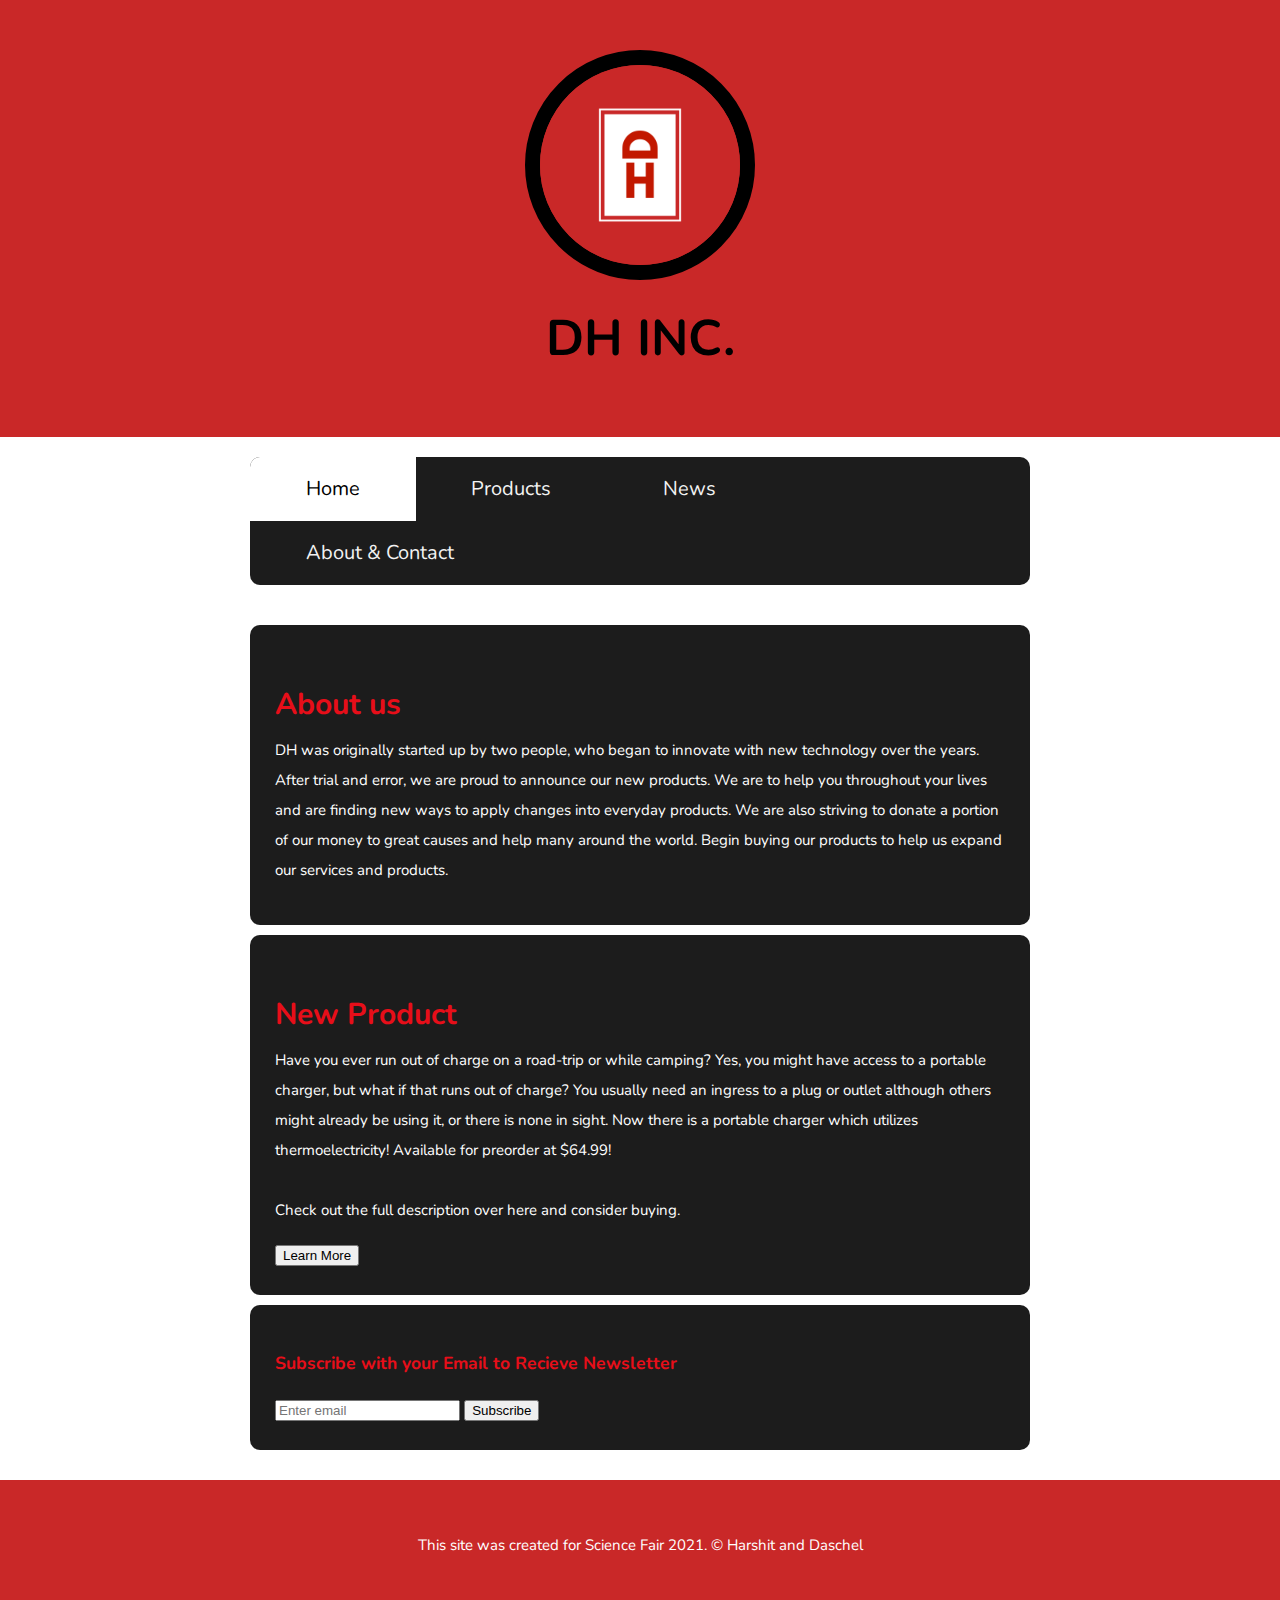
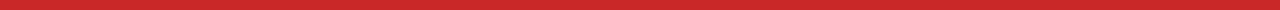
<file: index.html>
<!DOCTYPE html>
<html>
<head>
	<title>DH INC.</title>
	<link rel="preconnect" href="https://fonts.gstatic.com">
	<link href="https://fonts.googleapis.com/css2?family=Nunito&display=swap" rel="stylesheet">
	<link rel="stylesheet" type="text/css" href="css/chrg.css">
	<meta name="viewport" content="width=device-width, initial-scale=1">
	<link rel="stylesheet" href="https://cdnjs.cloudflare.com/ajax/libs/font-awesome/4.7.0/css/font-awesome.min.css">
</head>
<body>

	<!-- header element -->
	<header>
		<img src="img/ThermoCHRG Logo.png" width="200" hight="200">
		<h1>DH INC.</h1>
	</header>

	<!-- main element -->
	<main>

		<!-- nav bar -->
	<div class="topnav" id="myTopnav">
  	<a href="https://harshitj07.github.io/thermochrg/" class="active">Home</a>
  	<a href="https://harshitj07.github.io/thermochrg/products">Products</a>
  	<a href="https://harshitj07.github.io/thermochrg/news">News</a>
  	<a href="https://harshitj07.github.io/thermochrg/about">About & Contact</a>
  	<a href="javascript:void(0);" class="icon" onclick="myFunction()">
    	<i class="fa fa-bars"></i>
  </a>
	</div>

	<script>
		function myFunction() {
  			var x = document.getElementById("myTopnav");
  			if (x.className === "topnav") {
   			 x.className += " responsive";
  		} else {
    		x.className = "topnav";
  		}
	}
	</script>
	<br>

		<div class="about">
		<h2>About us</h2>
		<p>DH was originally started up by two people, who began to innovate with new technology over the years. After trial and error, we are proud to announce our new products. We are to help you throughout your lives and are finding new ways to apply changes into everyday products. We are also striving to donate a portion of our money to great causes and help many around the world. Begin buying our products to help us expand our services and products.</p>
		</div>

		<div class="about">
		<h2>New Product</h2>
		<p>Have you ever run out of charge on a road-trip or while camping? Yes, you might have access to a portable charger, but what if that runs out of charge? You usually need an ingress to a plug or outlet although others might already be using it, or there is none in sight. Now there is a portable charger which utilizes thermoelectricity! Available for preorder at $64.99!
		<br>
		</br>
		Check out the full description over here and consider buying.</p>
		<form action="thermo-chrg.html" target="_blank">
		<input type="submit" name="view" value="Learn More">
		</form>
		</div>


		<div class="mail">
		<form action="newsletter-submit.html" target="_blank">
		<h3>Subscribe with your Email to Recieve Newsletter</h3> 
		<input type="email" name="email" placeholder="Enter email" required="required">
		<input type="submit" name="subscribe" value="Subscribe">
		</form>
		</div>
	</main>

	<!-- Footer element -->
	<footer>
		<p>This site was created for Science Fair 2021. &copy; Harshit and Daschel</p>
	</footer>
</body>
</html>
</file>
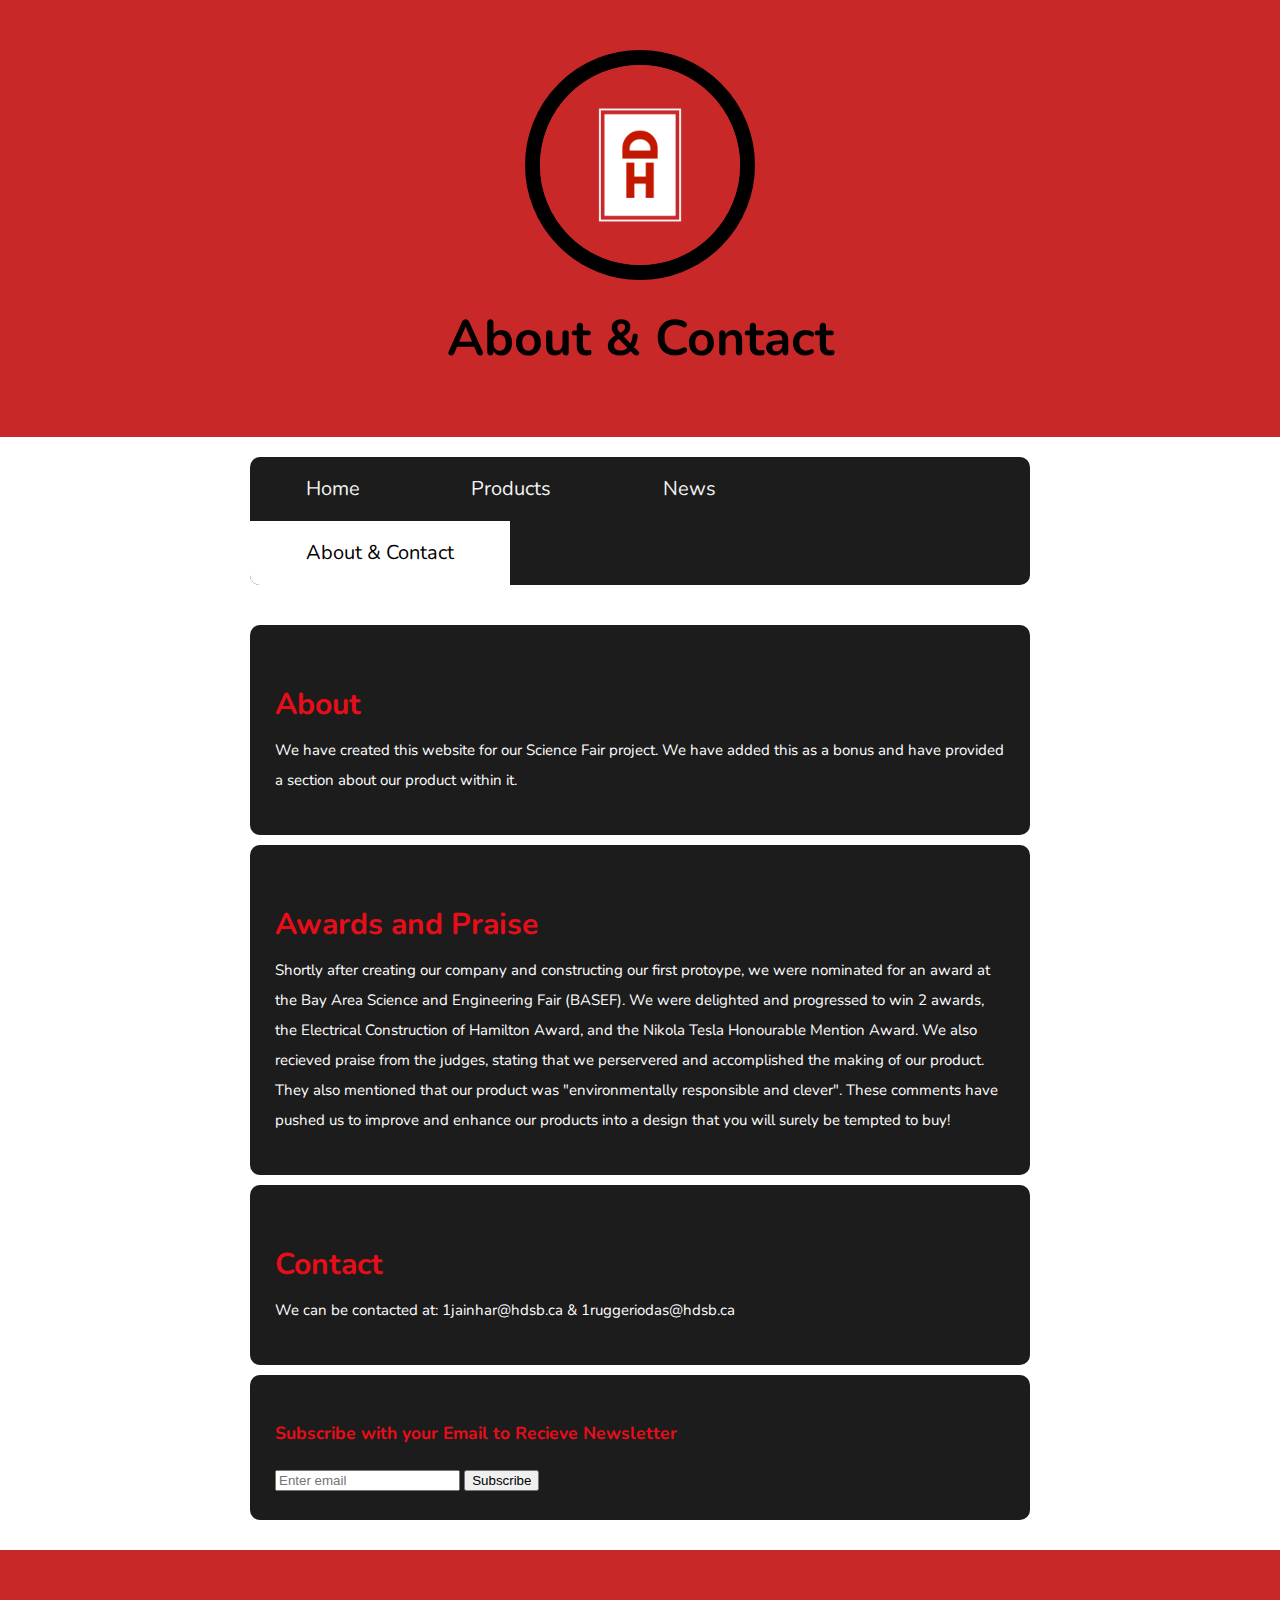
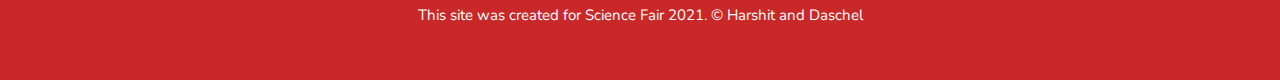
<file: about.html>
<!DOCTYPE html>
<html>
<head>
	<title>DH INC.</title>
	<link rel="preconnect" href="https://fonts.gstatic.com">
	<link href="https://fonts.googleapis.com/css2?family=Nunito&display=swap" rel="stylesheet">
	<link rel="stylesheet" type="text/css" href="css/chrg.css">
	<meta name="viewport" content="width=device-width, initial-scale=1">
	<link rel="stylesheet" href="https://cdnjs.cloudflare.com/ajax/libs/font-awesome/4.7.0/css/font-awesome.min.css">
</head>
<body>

	<!-- header element -->
	<header>
		<img src="img/ThermoCHRG Logo.png" width="200" hight="200">
		<h1>About & Contact</h1>
	</header>

	<!-- main element -->
	<main>
		<!-- nav bar -->
	<div class="topnav" id="myTopnav">
  	<a href="https://harshitj07.github.io/thermochrg/">Home</a>
  	<a href="https://harshitj07.github.io/thermochrg/products">Products</a>
  	<a href="https://harshitj07.github.io/thermochrg/news">News</a>
  	<a href="https://harshitj07.github.io/thermochrg/about" class="active">About & Contact</a>
  	<a href="javascript:void(0);" class="icon" onclick="myFunction()">
    	<i class="fa fa-bars"></i>
  </a>
	</div>

	<script>
		function myFunction() {
  			var x = document.getElementById("myTopnav");
  			if (x.className === "topnav") {
   			 x.className += " responsive";
  		} else {
    		x.className = "topnav";
  		}
	}
	</script>
	<br>
	
		<div class="about">
		<h2>About</h2>
		<p>We have created this website for our Science Fair project. We have added this as a bonus and have provided a section about our product within it.</p>
		</div>

		<div class="about">
		<h2>Awards and Praise</h2>
		<p>Shortly after creating our company and constructing our first protoype, we were nominated for an award at the Bay Area Science and Engineering Fair (BASEF). We were delighted and progressed to win 2 awards, the Electrical Construction of Hamilton Award, and the Nikola Tesla Honourable Mention Award. We also recieved praise from the judges, stating that we perservered and accomplished the making of our product. They also mentioned that our product was "environmentally responsible and clever". These comments have pushed us to improve and enhance our products into a design that you will surely be tempted to buy!</p>
		</div>

		<div class="about">
		<h2>Contact</h2>
		<p>We can be contacted at: 1jainhar@hdsb.ca & 1ruggeriodas@hdsb.ca </p>
		</div>

		<div class="mail">
		<form action="newsletter-submit.html" target="_blank">
		<h3>Subscribe with your Email to Recieve Newsletter</h3> 
		<input type="email" name="email" placeholder="Enter email" required="required">
		<input type="submit" name="subscribe" value="Subscribe">
		</form>
		</div>
	</main>

	<!-- Footer element -->
	<footer>
		<p>This site was created for Science Fair 2021. &copy; Harshit and Daschel</p>
	</footer>
</body>
</html>
</file>
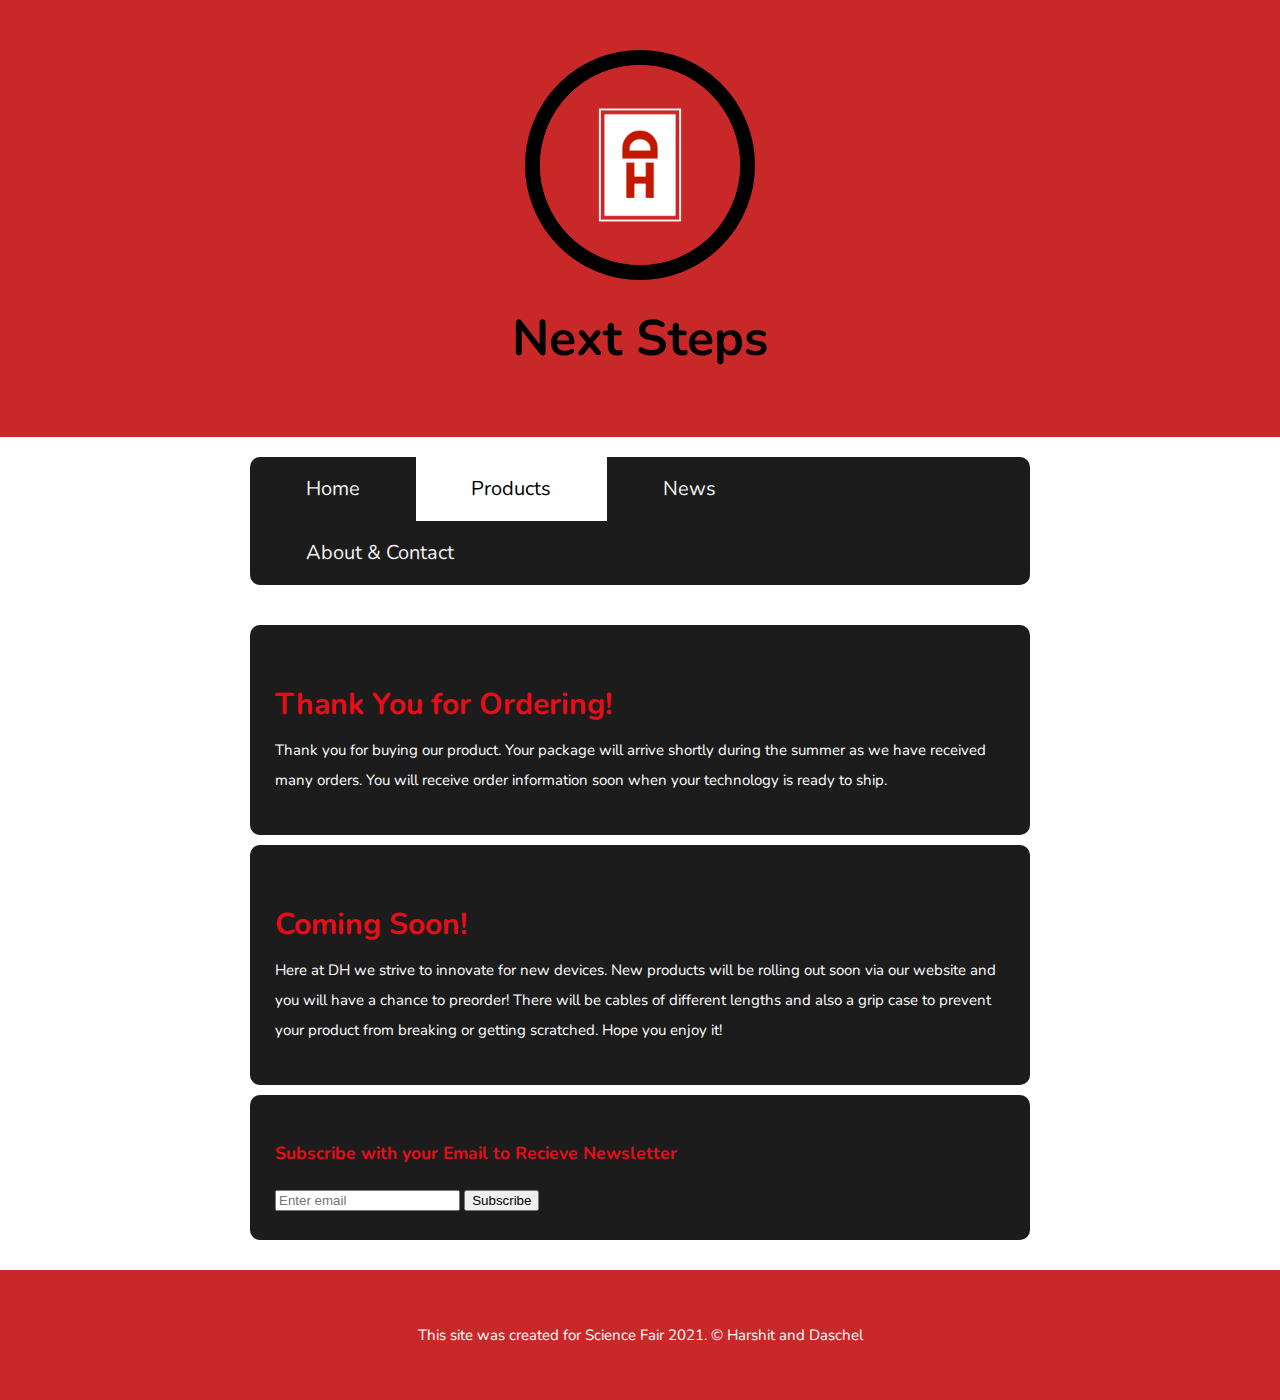
<file: form-submit.html>
<!DOCTYPE html>
<html>
<head>
	<title>Next Steps</title>
	<link rel="preconnect" href="https://fonts.gstatic.com">
	<link href="https://fonts.googleapis.com/css2?family=Nunito&display=swap" rel="stylesheet">
	<!-- <link rel="stylesheet" type="text/css" href="css/submit.css"> -->
	<link rel="stylesheet" type="text/css" href="css/chrg.css"> 
	<meta name="viewport" content="width=device-width, initial-scale=1">
	<link rel="stylesheet" href="https://cdnjs.cloudflare.com/ajax/libs/font-awesome/4.7.0/css/font-awesome.min.css">
</head>
<body>
	<!-- header element -->
	<header>
		<img src="img/ThermoCHRG Logo.png" width="200" hight="200">
		<h1>Next Steps</h1>
	</header>

	<!-- main element -->
	<main>
		<div class="topnav" id="myTopnav">
  	<a href="https://harshitj07.github.io/thermochrg/">Home</a>
  	<a href="https://harshitj07.github.io/thermochrg/products" class="active">Products</a>
  	<a href="https://harshitj07.github.io/thermochrg/news">News</a>
  	<a href="https://harshitj07.github.io/thermochrg/about">About & Contact</a>
  	<a href="javascript:void(0);" class="icon" onclick="myFunction()">
    	<i class="fa fa-bars"></i>
  </a>
	</div>

	<script>
		function myFunction() {
  			var x = document.getElementById("myTopnav");
  			if (x.className === "topnav") {
   			 x.className += " responsive";
  		} else {
    		x.className = "topnav";
  		}
	}
	</script>
	<br>
	
		<div class="about">
		<h2>Thank You for Ordering!</h2>
		<p>Thank you for buying our product. Your package will arrive shortly during the summer as we have received many orders. You will receive order information soon when your technology is ready to ship.</p>
		</div>

		<div class="soon">
		<h2>Coming Soon!</h2>
		<p>Here at DH we strive to innovate for new devices. New products will be rolling out soon via our website and you will have a chance to preorder! There will be cables of different lengths and also a grip case to prevent your product from breaking or getting scratched. Hope you enjoy it!</p>
		</div>

		<div class="mail">
		<form action="newsletter-submit.html" target="_blank">
		<h3>Subscribe with your Email to Recieve Newsletter</h3> 
		<input type="email" name="email" placeholder="Enter email" required="required">
		<input type="submit" name="subscribe" value="Subscribe">
		</form>
		</div>
	</main>

	<!-- Footer element -->
	<footer>
		<p>This site was created for Science Fair 2021. &copy; Harshit and Daschel</p>
	</footer>
</body>
</html>
</file>
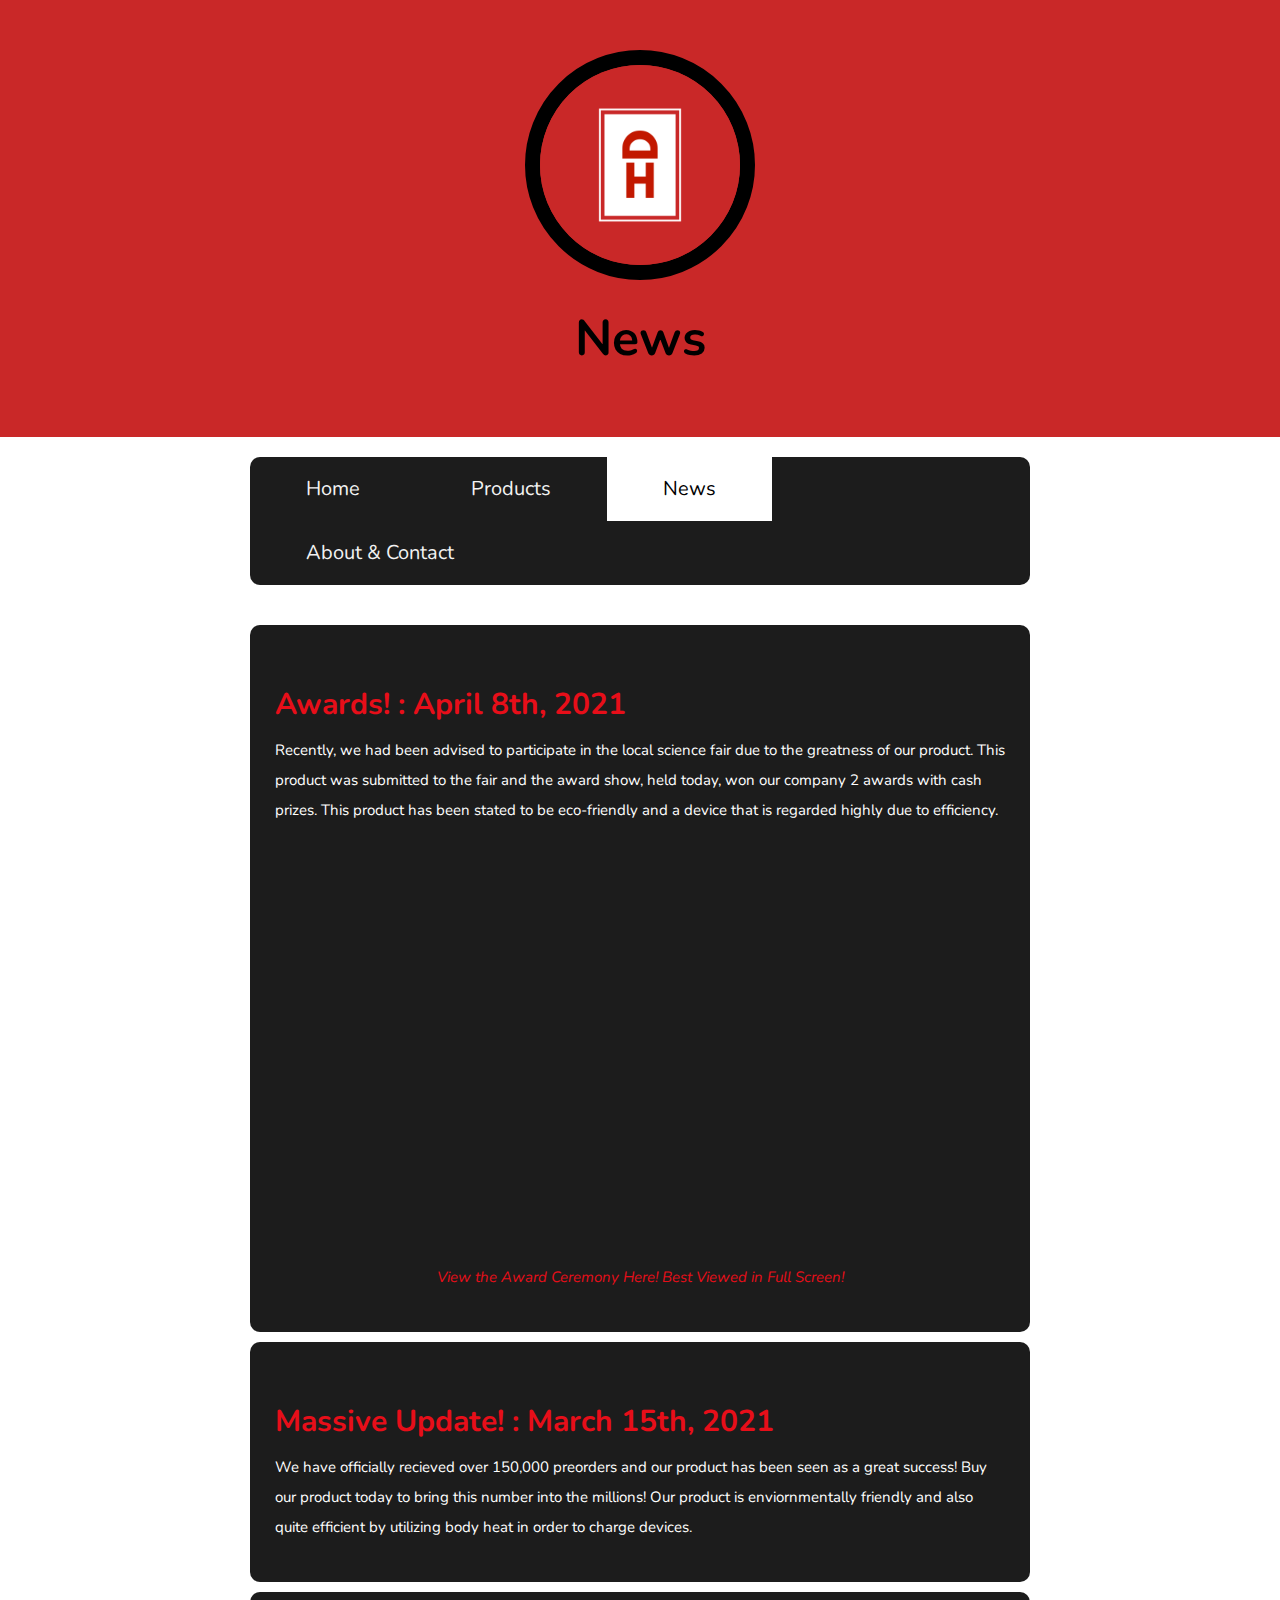
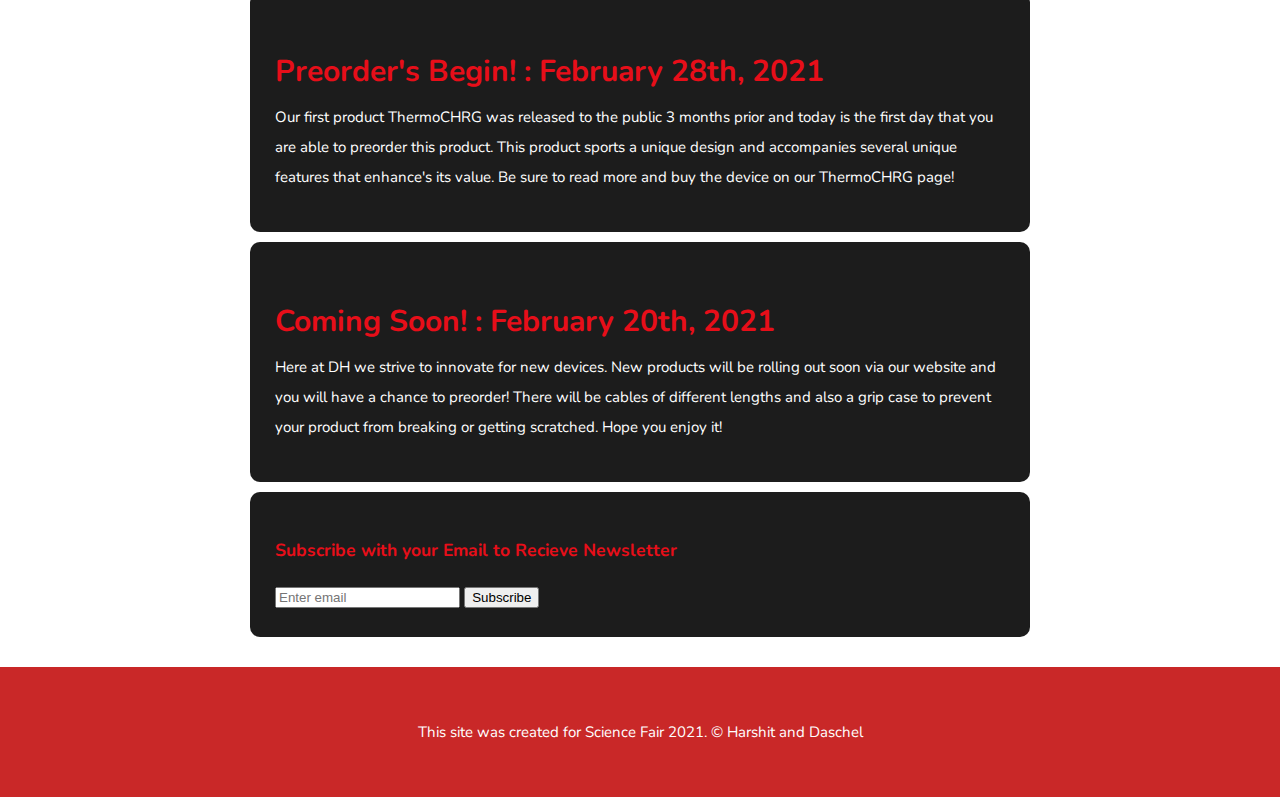
<file: news.html>
<!DOCTYPE html>
<html>
<head>
	<title>DH INC.</title>
	<link rel="preconnect" href="https://fonts.gstatic.com">
	<link href="https://fonts.googleapis.com/css2?family=Nunito&display=swap" rel="stylesheet">
	<link rel="stylesheet" type="text/css" href="css/chrg.css">
	<meta name="viewport" content="width=device-width, initial-scale=1">
	<link rel="stylesheet" href="https://cdnjs.cloudflare.com/ajax/libs/font-awesome/4.7.0/css/font-awesome.min.css">
</head>
<body>

	<!-- header element -->
	<header>
		<img src="img/ThermoCHRG Logo.png" width="200" hight="200">
		<h1>News</h1>
	</header>

	<!-- main element -->
	<main>
		<!-- nav bar -->
	<div class="topnav" id="myTopnav">
  	<a href="https://harshitj07.github.io/thermochrg/">Home</a>
  	<a href="https://harshitj07.github.io/thermochrg/products">Products</a>
  	<a href="https://harshitj07.github.io/thermochrg/news" class="active">News</a>
  	<a href="https://harshitj07.github.io/thermochrg/about">About & Contact</a>
  	<a href="javascript:void(0);" class="icon" onclick="myFunction()">
    	<i class="fa fa-bars"></i>
  </a>
	</div>

	<script>
		function myFunction() {
  			var x = document.getElementById("myTopnav");
  			if (x.className === "topnav") {
   			 x.className += " responsive";
  		} else {
    		x.className = "topnav";
  		}
	}
	</script>
	<br>
		
		<div class="soon">
		<h2>Awards! : April 8th, 2021</h2>
		<p>Recently, we had been advised to participate in the local science fair due to the greatness of our product. This product was submitted to the fair and the award show, held today, won our company 2 awards with cash prizes. This product has been stated to be eco-friendly and a device that is regarded highly due to efficiency.</p>
		<iframe width="100%" height="412" src="https://www.youtube.com/embed/3SP5eWj4lSA" title="YouTube video player" frameborder="0" allow="accelerometer; autoplay; clipboard-write; encrypted-media; gyroscope; picture-in-picture" allowfullscreen></iframe>
		<p class="caption">View the Award Ceremony Here! Best Viewed in Full Screen!</p>
		</div>

		<div class="soon">
		<h2>Massive Update! : March 15th, 2021</h2>
		<p>We have officially recieved over 150,000 preorders and our product has been seen as a great success! Buy our product today to bring this number into the millions! Our product is enviornmentally friendly and also quite efficient by utilizing body heat in order to charge devices.</p>
		</div>

		<div class="soon">
		<h2>Preorder's Begin! : February 28th, 2021</h2>
		<p>Our first product ThermoCHRG was released to the public 3 months prior and today is the first day that you are able to preorder this product. This product sports a unique design and accompanies several unique features that enhance's its value. Be sure to read more and buy the device on our ThermoCHRG page!</p>
		</div>

		<div class="soon">
		<h2>Coming Soon! : February 20th, 2021</h2>
		<p>Here at DH we strive to innovate for new devices. New products will be rolling out soon via our website and you will have a chance to preorder! There will be cables of different lengths and also a grip case to prevent your product from breaking or getting scratched. Hope you enjoy it!</p>
		</div>

		<div class="mail">
		<form action="newsletter-submit.html" target="_blank">
		<h3>Subscribe with your Email to Recieve Newsletter</h3> 
		<input type="email" name="email" placeholder="Enter email" required="required">
		<input type="submit" name="subscribe" value="Subscribe">
		</form>
		</div>
	</main>

	<!-- Footer element -->
	<footer>
		<p>This site was created for Science Fair 2021. &copy; Harshit and Daschel</p>
	</footer>
</body>
</html>
</file>
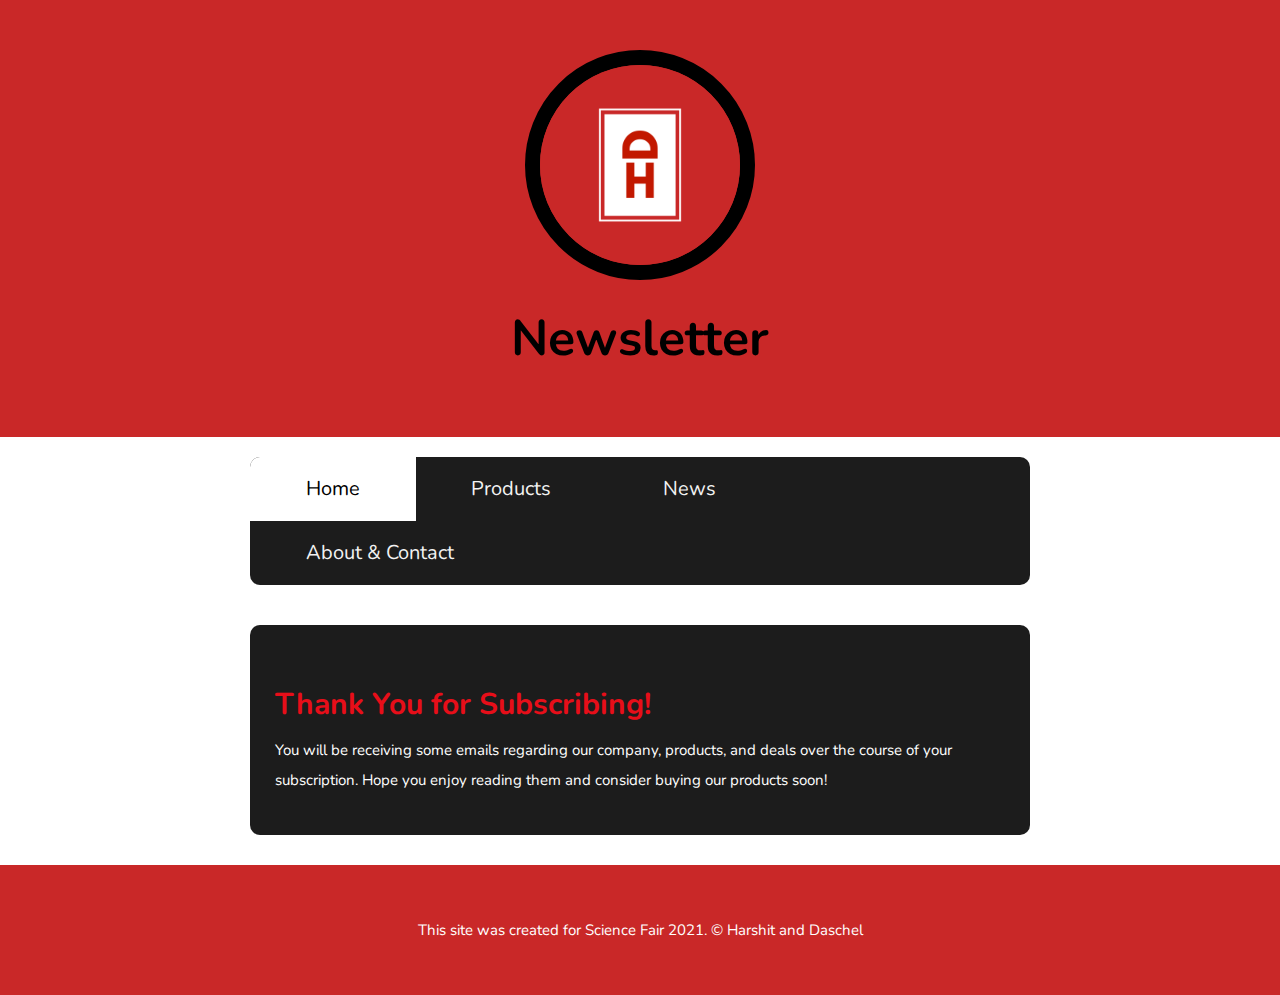
<file: newsletter-submit.html>
<!DOCTYPE html>
<html>
<head>
	<title>Newsletter</title>
	<link rel="preconnect" href="https://fonts.gstatic.com">
	<link href="https://fonts.googleapis.com/css2?family=Nunito&display=swap" rel="stylesheet">
	<!-- <link rel="stylesheet" type="text/css" href="css/newsletter.css"> -->
	<link rel="stylesheet" type="text/css" href="css/chrg.css">
	<meta name="viewport" content="width=device-width, initial-scale=1">
	<link rel="stylesheet" href="https://cdnjs.cloudflare.com/ajax/libs/font-awesome/4.7.0/css/font-awesome.min.css">
</head>
<body>
	<!-- header element -->
	<header>
		<img src="img/ThermoCHRG Logo.png" width="200" hight="200">
		<h1>Newsletter</h1>
	</header>

	<!-- main element -->
	<main>
		<div class="topnav" id="myTopnav">
  	<a href="https://harshitj07.github.io/thermochrg/" class="active">Home</a>
  	<a href="https://harshitj07.github.io/thermochrg/products">Products</a>
  	<a href="https://harshitj07.github.io/thermochrg/news">News</a>
  	<a href="https://harshitj07.github.io/thermochrg/about">About & Contact</a>
  	<a href="javascript:void(0);" class="icon" onclick="myFunction()">
    	<i class="fa fa-bars"></i>
  </a>
	</div>

	<script>
		function myFunction() {
  			var x = document.getElementById("myTopnav");
  			if (x.className === "topnav") {
   			 x.className += " responsive";
  		} else {
    		x.className = "topnav";
  		}
	}
	</script>
	<br>
	
		<div class="about">
		<h2>Thank You for Subscribing!</h2>
		<p>You will be receiving some emails regarding our company, products, and deals over the course of your subscription. Hope you enjoy reading them and consider buying our products soon!</p>
		</div>

	</main>

	<!-- Footer element -->
	<footer>
		<p>This site was created for Science Fair 2021. &copy; Harshit and Daschel</p>
	</footer>
</body>
</html>
</file>
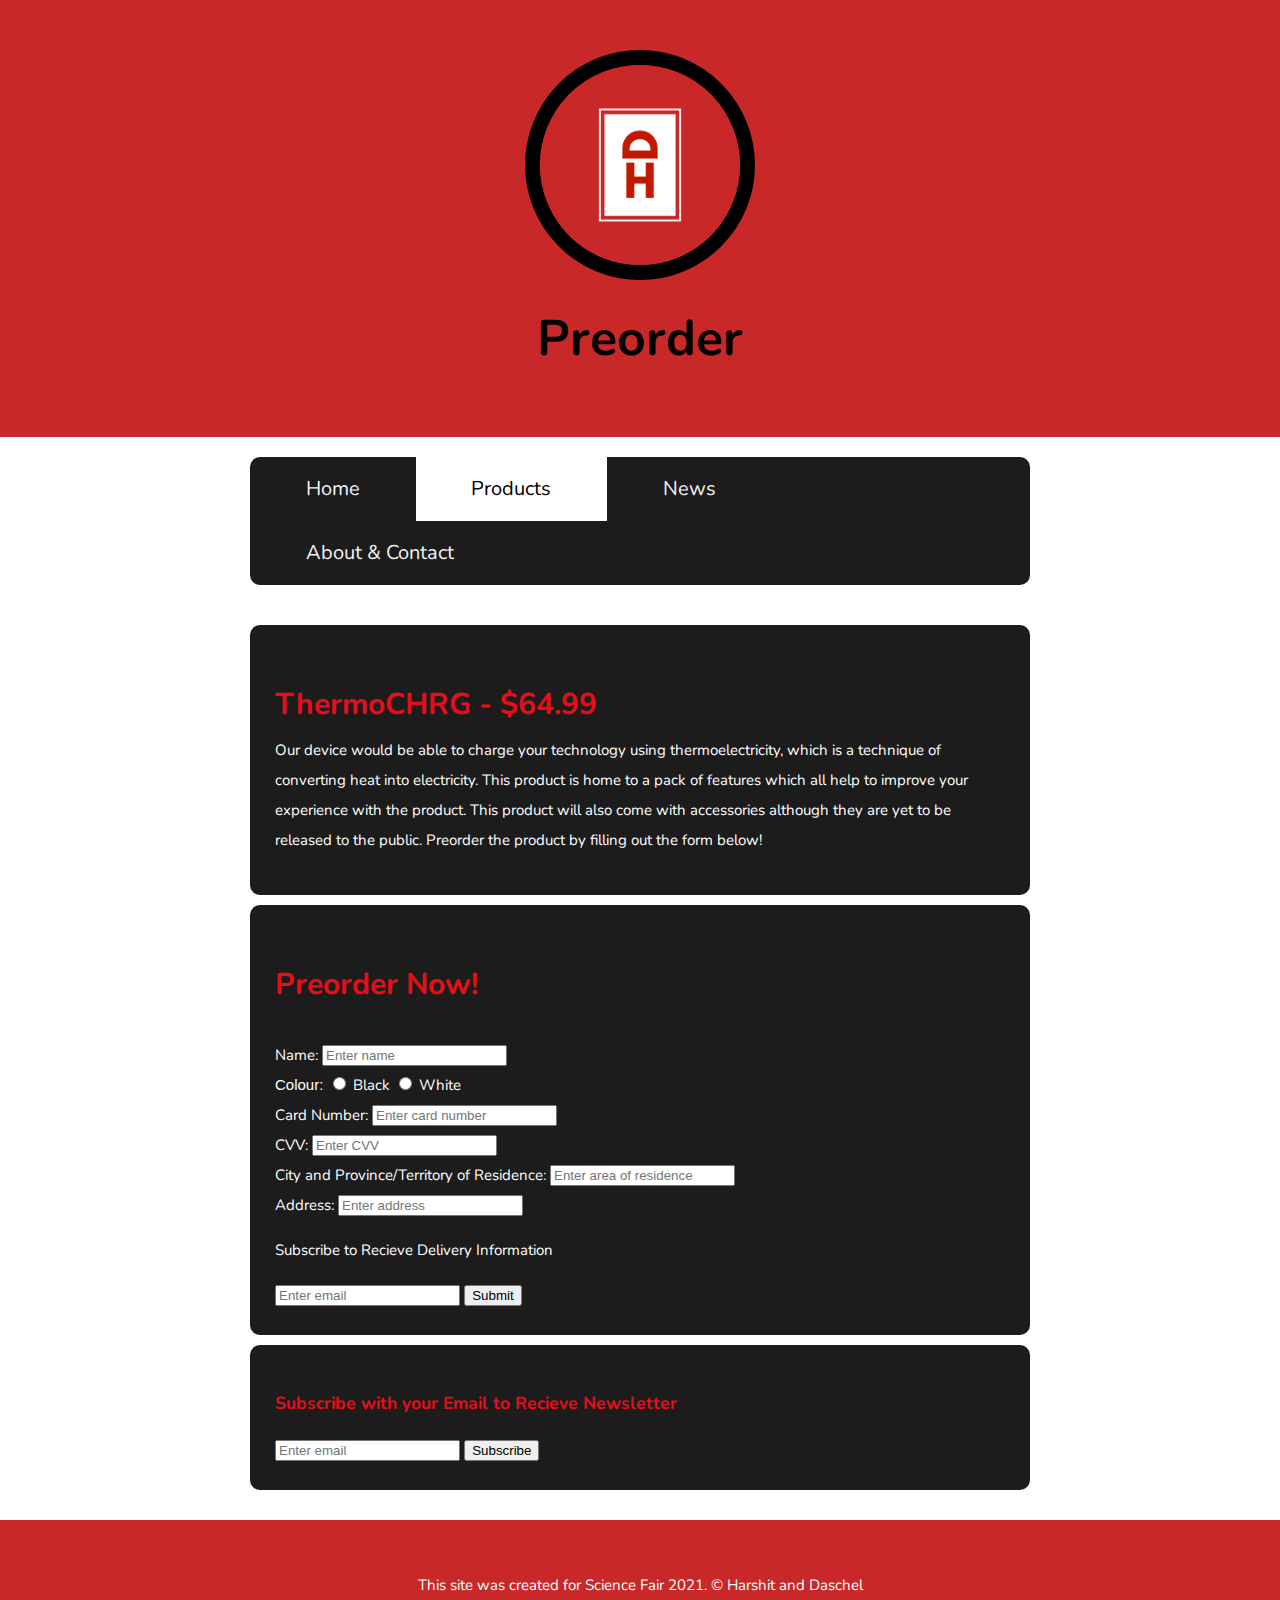
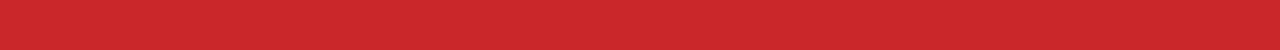
<file: preorder-now.html>
<!DOCTYPE html>
<html>
<head>
	<title>Preorder - ThermoCHRG</title>
	<link rel="preconnect" href="https://fonts.gstatic.com">
	<link href="https://fonts.googleapis.com/css2?family=Nunito&display=swap" rel="stylesheet">
	<!-- <link rel="stylesheet" type="text/css" href="css/submit.css"> -->
	<link rel="stylesheet" type="text/css" href="css/chrg.css"> 
	<meta name="viewport" content="width=device-width, initial-scale=1">
	<link rel="stylesheet" href="https://cdnjs.cloudflare.com/ajax/libs/font-awesome/4.7.0/css/font-awesome.min.css">
</head>
<body>
	<!-- header element -->
	<header>
		<img src="img/ThermoCHRG Logo.png" width="200" hight="200">
		<h1>Preorder</h1>
	</header>

	<!-- main element -->
	<main>
		<div class="topnav" id="myTopnav">
  	<a href="https://harshitj07.github.io/thermochrg/">Home</a>
  	<a href="https://harshitj07.github.io/thermochrg/products" class="active">Products</a>
  	<a href="https://harshitj07.github.io/thermochrg/news">News</a>
  	<a href="https://harshitj07.github.io/thermochrg/about">About & Contact</a>
  	<a href="javascript:void(0);" class="icon" onclick="myFunction()">
    	<i class="fa fa-bars"></i>
  </a>
	</div>

	<script>
		function myFunction() {
  			var x = document.getElementById("myTopnav");
  			if (x.className === "topnav") {
   			 x.className += " responsive";
  		} else {
    		x.className = "topnav";
  		}
	}
	</script>
	<br>

		<div class="about">
		<h2>ThermoCHRG - $64.99</h2>
		<p>Our device would be able to charge your technology using thermoelectricity, which is a technique of converting heat into electricity. This product is home to a pack of features which all help to improve your experience with the product. This product will also come with accessories although they are yet to be released to the public. Preorder the product by filling out the form below!</p>
		</div>
	
		</div>
		<div class="form">
		<form action="form-submit.html" target="_blank">
			<h2>Preorder Now!</h2>
			<br>
			<label>Name: <input type="text" name="name" required="required" placeholder="Enter name"/></label>
			<br/ >
			Colour: <input id="black" type="radio" name="colour" value="b" required="required">
			<label for="colour">Black</label>
			<input id="white" type="radio" name="colour" value="w" required="required">
			<label for="colour">White</label>
			<br>
			<label>Card Number: <input type="number" name="card" required="required" placeholder="Enter card number"/></label>
			<br/ >
			<label>CVV: <input type="number" name="cvv" required="required" placeholder="Enter CVV"/></label>
			<br>
			<label>City and Province/Territory of Residence: <input type="text" name="residence" required="required" placeholder="Enter area of residence"/></label>
			<br>
			<label>Address: <input type="text" name="address" required="required" placeholder="Enter address"/></label>
			<p>Subscribe to Recieve Delivery Information</p> 
			<input type="email" name="email" placeholder="Enter email" required="required">
			<input type="submit" name="submit" value="Submit">
		</form>
		</div>

		<div class="mail">
		<form action="newsletter-submit.html" target="_blank">
		<h3>Subscribe with your Email to Recieve Newsletter</h3> 
		<input type="email" name="email" placeholder="Enter email" required="required">
		<input type="submit" name="subscribe" value="Subscribe">
		</form>
		</div>
	</main>

	<!-- Footer element -->
	<footer>
		<p>This site was created for Science Fair 2021. &copy; Harshit and Daschel</p>
	</footer>
</body>
</html>
</file>
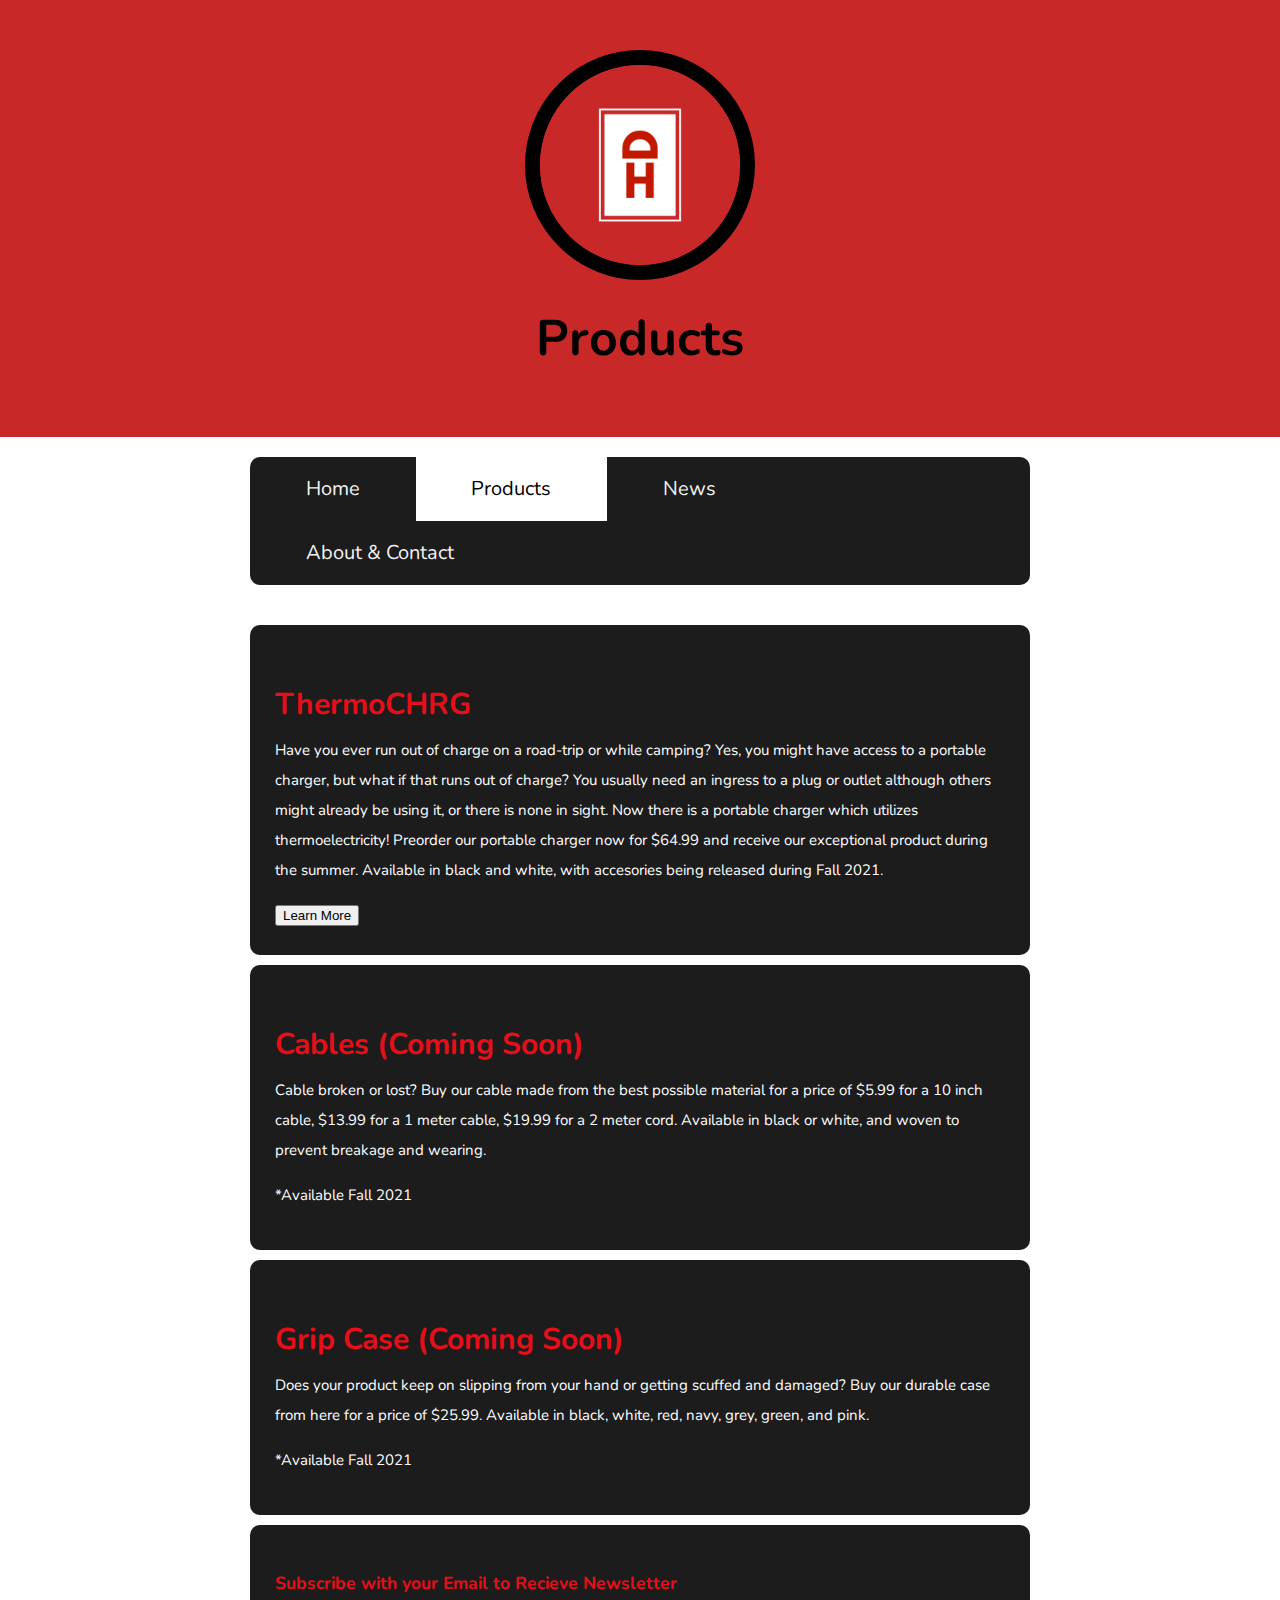
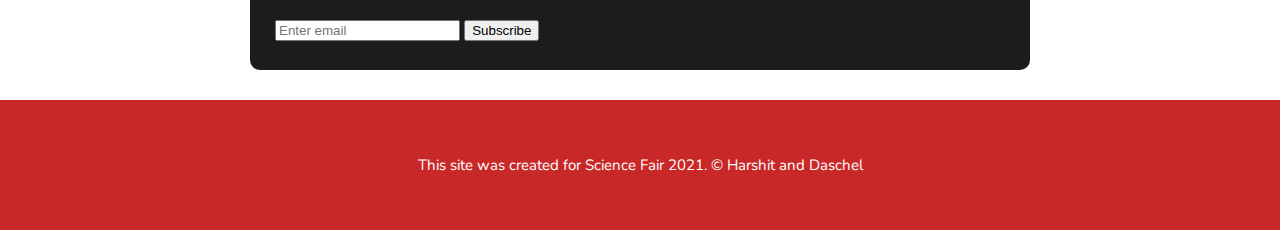
<file: products.html>
<!DOCTYPE html>
<html>
<head>
	<title>DH INC.</title>
	<link rel="preconnect" href="https://fonts.gstatic.com">
	<link href="https://fonts.googleapis.com/css2?family=Nunito&display=swap" rel="stylesheet">
	<link rel="stylesheet" type="text/css" href="css/chrg.css">
	<meta name="viewport" content="width=device-width, initial-scale=1">
	<link rel="stylesheet" href="https://cdnjs.cloudflare.com/ajax/libs/font-awesome/4.7.0/css/font-awesome.min.css">
</head>
<body>

	<!-- header element -->
	<header>
		<img src="img/ThermoCHRG Logo.png" width="200" hight="200">
		<h1>Products</h1>
	</header>
	<!-- main element -->
	
	<main>

		<!-- nav bar -->
	<div class="topnav" id="myTopnav">
  	<a href="https://harshitj07.github.io/thermochrg/">Home</a>
  	<a href="https://harshitj07.github.io/thermochrg/products" class="active">Products</a>
  	<a href="https://harshitj07.github.io/thermochrg/news">News</a>
  	<a href="https://harshitj07.github.io/thermochrg/about">About & Contact</a>
  	<a href="javascript:void(0);" class="icon" onclick="myFunction()">
    	<i class="fa fa-bars"></i>
  </a>
	</div>

	<script>
		function myFunction() {
  			var x = document.getElementById("myTopnav");
  			if (x.className === "topnav") {
   			 x.className += " responsive";
  		} else {
    		x.className = "topnav";
  		}
	}
	</script>
	<br>
	
		<div class="about">
		<h2>ThermoCHRG</h2>
		<p>Have you ever run out of charge on a road-trip or while camping? Yes, you might have access to a portable charger, but what if that runs out of charge? You usually need an ingress to a plug or outlet although others might already be using it, or there is none in sight. Now there is a portable charger which utilizes thermoelectricity! Preorder our portable charger now for $64.99 and receive our exceptional product during the summer. Available in black and white, with accesories being released during Fall 2021.</p>
		<form action="thermo-chrg.html" target="_blank">
		<input type="submit" name="view" value="Learn More">
		</form>
		</div>

		<div class="procedure">
		<h2>Cables (Coming Soon)</h2>
		<p>Cable broken or lost? Buy our cable made from the best possible material for a price of $5.99 for a 10 inch cable, $13.99 for a 1 meter cable, $19.99 for a 2 meter cord. Available in black or white, and woven to prevent breakage and wearing.</p>
		<p>*Available Fall 2021</p>
		</div>

		<div class="buy">
		<h2>Grip Case (Coming Soon)</h2>
		<p>Does your product keep on slipping from your hand or getting scuffed and damaged? Buy our durable case from here for a price of $25.99. Available in black, white, red, navy, grey, green, and pink.</p>
		<p>*Available Fall 2021</p>
		</div>

		<div class="mail">
		<form action="newsletter-submit.html" target="_blank">
		<h3>Subscribe with your Email to Recieve Newsletter</h3> 
		<input type="email" name="email" placeholder="Enter email" required="required">
		<input type="submit" name="subscribe" value="Subscribe">
		</form>
		</div>
	</main>

	<!-- Footer element -->
	<footer>
		<p>This site was created for Science Fair 2021. &copy; Harshit and Daschel</p>
	</footer>
</body>
</html>
</file>
<file: css/chrg.css>
body {
	margin: 0;
	font-family: Helvetica, Arial, sans-serif;
	font-size: 15px;
	line-height: 30px;
}

header {
	background-color: #c92828;
	text-align: center;
	padding-top: 50px;
	padding-bottom: 50px;
}

h1,h2, h3, p, a, li, label {
	font-family: 'Nunito', sans-serif;
}

header h1 {
	color: black;
	font-size: 50px;
}

header img {
	border-radius: 150px;
	border: 15px solid black;
}

main {
	max-width: 800px;
	margin: 0 auto;
	padding: 20px;
}

main img {
	max-width: 100%;
}

h2 {
	font-size: 30px;
	color: #e70e19;
	margin: 40px 0 10px;
}

a {
	color: #e70e19;
}

a:hover {
	color: red;
	background-color: white;
}

footer {
	background-color: #c92828;
	text-align: center;
	color: white;
	padding: 50px;
}

footer p{
	margin: 0;
}

footer a {
	color: white;
}

footer a:hover {
	opacity: .5;
	background-color: transparent;
}

p.caption {
	color: #e70e19;
	font-style: italic;
	margin-top: 0;
	text-align: center;
}

div.about {
	background-color: #1c1c1c;
	padding: 25px;
	margin: 10px;
	border-radius: 10px;
}

div.procedure {
	background-color: #1c1c1c;
	padding: 25px;
	margin: 10px;
	border-radius: 10px;
}

div.video {
	background-color: #1c1c1c;
	padding: 25px;
	margin: 10px;
	border-radius: 10px;
}

div.buy {
	background-color: #1c1c1c;
	padding: 25px;
	margin: 10px;
	border-radius: 10px;
}

div.form {
	color: white;
	background-color: #1c1c1c;
	padding: 25px;
	margin: 10px;
	border-radius: 10px;
}

div.soon {
	color: white;
	background-color: #1c1c1c;
	padding: 25px;
	margin: 10px;
	border-radius: 10px;
}

div.mail {
	color: white;
	background-color: #1c1c1c;
	padding: 25px;
	margin: 10px;
	border-radius: 10px;
}

div.soon {
	color: white;
	background-color: #1c1c1c;
	padding: 25px;
	margin: 10px;
	border-radius: 10px;
}

p {
	color: white;
}

li {
	color: white;
}

h3 {
	color: #e70e19;
}

img {
	border-radius: 10px;
}

iframe {
	border-radius: 10px;
}

/*navigation bar*/

.topnav {
  overflow: hidden;
  background-color: #1c1c1c;
  max-width: 780px;
  margin: 0 auto;
  border-radius: 10px;
}

.topnav a {
  float: left;
  display: block;
  color: #f2f2f2;
  text-align: center;
  padding: 17px 55.75px;
  text-decoration: none;
  font-size: 20px;
}

.topnav a:hover {
  background-color: #c92828;
  color: black;
}

.topnav a.active {
  background-color: white;
  color: black;
}

.topnav .icon {
  display: none;
}

@media screen and (max-width: 820px) {
  .topnav a:not(:first-child) {display: none;}
  .topnav a.icon {
    float: right;
    display: block;
  }
}

@media screen and (max-width: 820px) {
  .topnav.responsive {position: relative;}
  .topnav.responsive .icon {
    position: absolute;
    right: 0;
    top: 0;
  }
  .topnav.responsive a {
    float: none;
    display: block;
    text-align: left;
  }
}
</file>
<file: css/submit.css>
body {
	margin: 0;
	font-family: Helvetica, Arial, sans-serif;
	font-size: 15px;
	line-height: 30px;
}

header {
	background-color: #c92828;
	text-align: center;
	padding-top: 50px;
	padding-bottom: 50px;
}

h1,h2, p, a, li, label, h3 {
	font-family: 'Nunito', sans-serif;
}

header h1 {
	color: black;
	font-size: 50px;
}

header img {
	border-radius: 150px;
	border: 15px solid black;
}

main {
	max-width: 800px;
	margin: 0 auto;
	padding: 20px;
}

main img {
	max-width: 100%;
}

h2 {
	font-size: 30px;
	color: #e70e19;
	margin: 40px 0 10px;
}

a {
	color: #e70e19;
}

a:hover {
	color: red;
	background-color: white;
}

footer {
	background-color: #c92828;
	text-align: center;
	color: white;
	padding: 50px;
}

footer p{
	margin: 0;
}

footer a {
	color: white;
}

footer a:hover {
	opacity: .5;
	background-color: transparent;
}

p.caption {
	color: #e70e19;
	font-style: italic;
	margin-top: 0;
}

div.about {
	background-color: #1c1c1c;
	padding: 25px;
	margin: 10px;
	border-radius: 10px;
}

div.procedure {
	background-color: #1c1c1c;
	padding: 25px;
	margin: 10px;
	border-radius: 10px;
}

div.buy {
	background-color: #1c1c1c;
	padding: 25px;
	margin: 10px;
	border-radius: 10px;
}

div.form {
	color: white;
	background-color: #1c1c1c;
	padding: 25px;
	margin: 10px;
	border-radius: 10px;
}

div.soon {
	color: white;
	background-color: #1c1c1c;
	padding: 25px;
	margin: 10px;
	border-radius: 10px;
}

div.mail {
	color: white;
	background-color: #1c1c1c;
	padding: 25px;
	margin: 10px;
	border-radius: 10px;
}

p {
	color: white;
}

li {
	color: white;
}

h3 {
	color: #e70e19;
}
</file>
<file: css/newsletter.css>
body {
	margin: 0;
	font-family: Helvetica, Arial, sans-serif;
	font-size: 15px;
	line-height: 30px;
}

header {
	background-color: #c92828;
	text-align: center;
	padding-top: 50px;
	padding-bottom: 50px;
}

h1,h2, p, a, li, label, h3 {
	font-family: 'Nunito', sans-serif;
}

header h1 {
	color: black;
	font-size: 50px;
}

header img {
	border-radius: 150px;
	border: 15px solid black;
}

main {
	max-width: 800px;
	margin: 0 auto;
	padding: 20px;
}

main img {
	max-width: 100%;
}

h2 {
	font-size: 30px;
	color: #e70e19;
	margin: 40px 0 10px;
}

a {
	color: #e70e19;
}

a:hover {
	color: red;
	background-color: white;
}

footer {
	background-color: #c92828;
	text-align: center;
	color: white;
	padding: 50px;
}

footer p{
	margin: 0;
}

footer a {
	color: white;
}

footer a:hover {
	opacity: .5;
	background-color: transparent;
}

p.caption {
	color: #e70e19;
	font-style: italic;
	margin-top: 0;
}

div.about {
	background-color: #1c1c1c;
	padding: 25px;
	margin: 10px;
	border-radius: 10px;
}

div.procedure {
	background-color: #1c1c1c;
	padding: 25px;
	margin: 10px;
	border-radius: 10px;
}

div.buy {
	background-color: #1c1c1c;
	padding: 25px;
	margin: 10px;
	border-radius: 10px;
}

div.form {
	color: white;
	background-color: #1c1c1c;
	padding: 25px;
	margin: 10px;
	border-radius: 10px;
}

div.soon {
	color: white;
	background-color: #1c1c1c;
	padding: 25px;
	margin: 10px;
	border-radius: 10px;
}

div.mail {
	color: white;
	background-color: #1c1c1c;
	padding: 25px;
	margin: 10px;
	border-radius: 10px;
}

p {
	color: white;
}

li {
	color: white;
}

h3 {
	color: #e70e19;
}
</file>
